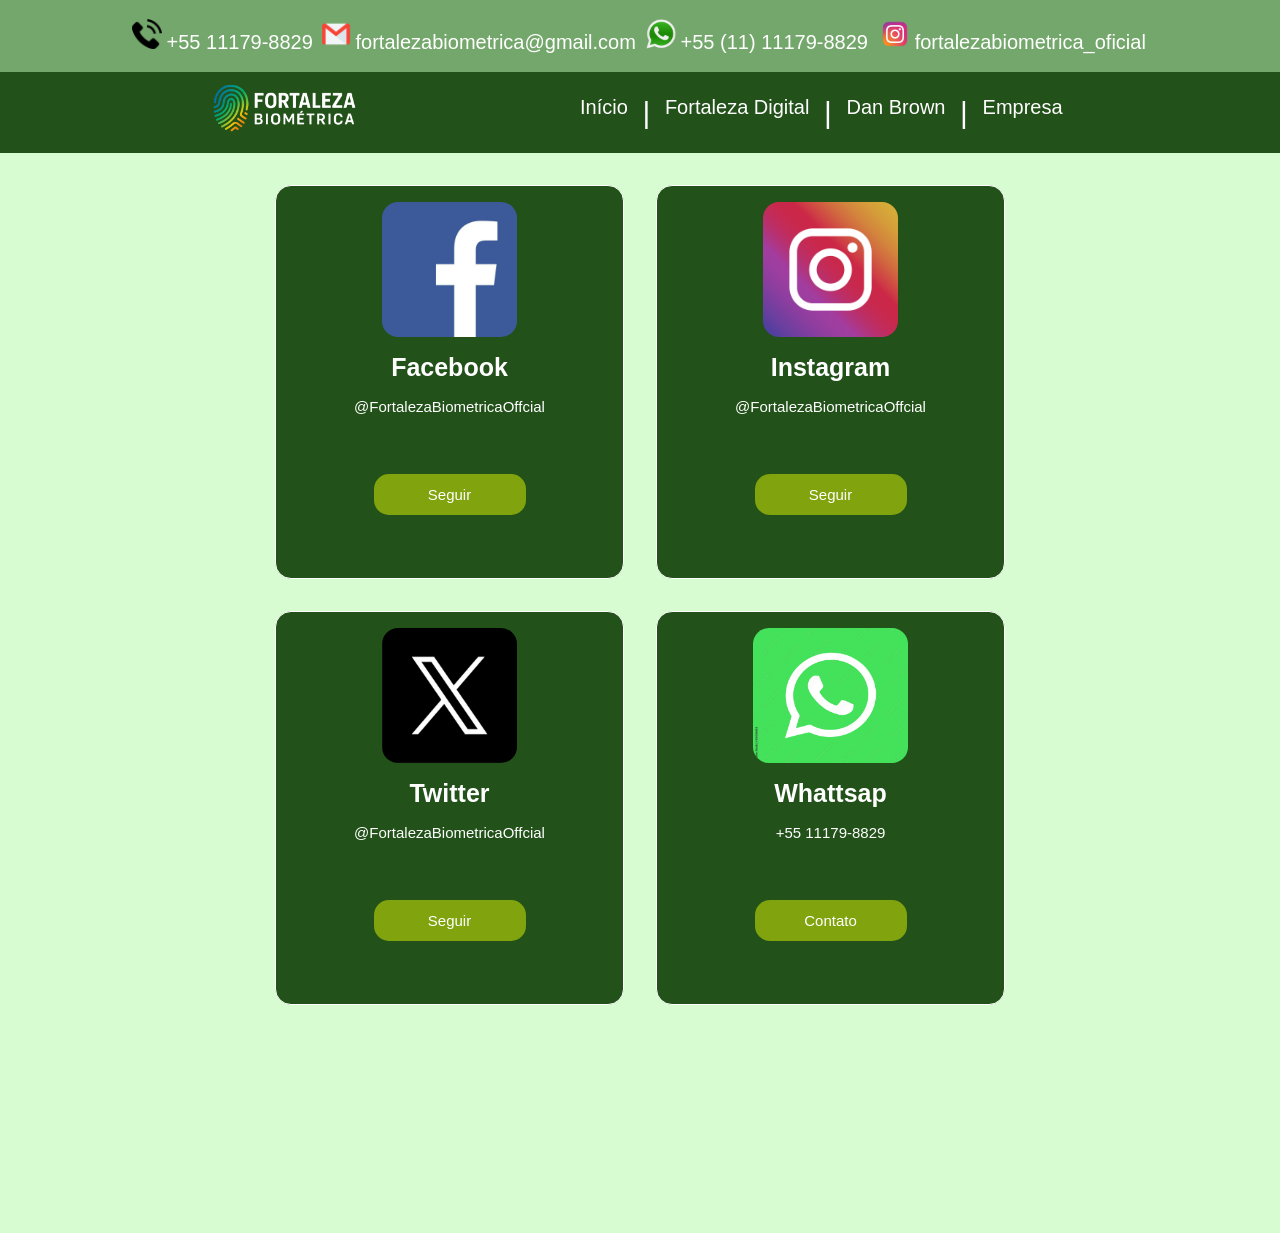
<file: contatos.html>
<!DOCTYPE html>
<html lang="en">
<head>
    <meta charset="UTF-8">
    <meta name="viewport" content="width=device-width, initial-scale=1.0">
    <title>Document</title>
    <link rel="stylesheet" href="inicio.css">
</head>
<body>
  <header>
        <div class="cabeca">
            <div class="num">
                <div>
                    <img src="imagens/5.png" alt="">
                    <span>+55 11179-8829</span>
                </div>
                <div>
                    <img src="imagens/6.png" alt="">
                    <span>fortalezabiometrica@gmail.com</span>
                </div>
            </div>
            <div class="cont">
                <div>
                    <img src="imagens/4.png" alt="">
                    <span>+55 (11) 11179-8829</span>
                </div>
                <div>
                    <img src="imagens/3.png" alt="">
                    <span>fortalezabiometrica_oficial</span>
                </div>
            </div>
        </div>
    </header>
    <nav class="menu">
        <div class="ima">
            <img src="imagens/logo.png" alt="logo">
        </div>
        <div class="anc">
            <a href="index.html">Início</a>
            <span>|</span>
            <a href="Fdigital">Fortaleza Digital</a>
            <span>|</span>
            <a href="Dbrown">Dan Brown</a>
            <span>|</span>
            <a href="empresa.html">Empresa</a>
        </div>
    </nav>
    <main class="Redes">
             <section class="social">
           
            <section> <img src="imagens/facebook.jpeg"/> 
                <h1>Facebook</h1>
                <div class="dentro">
                    <p>@FortalezaBiometricaOffcial</p>
                  
                </div> 
               
          <a href=""> <span>Seguir</span> </a> 
            </section>

            <section> <img src="imagens/instagram.webp"/> 
                <h1>Instagram</h1>
                <div class="dentro">
                    <p>@FortalezaBiometricaOffcial</p>
                    
                </div> 
                
          <a href=""> <span>Seguir</span> </a> 
            </section>


            <section> <img src="imagens/twitter.jpg"/> 
                <h1>Twitter</h1>
                <div class="dentro">
                    <p>@FortalezaBiometricaOffcial</p>
                   
                </div> 
            <a href=""> <span>Seguir</span> </a> 
            </section>

             <section> <img src="imagens/zap.jpg"/> 
                <h1>Whattsap</h1>
                <div class="dentro">
                    <p>+55 11179-8829</p>
                   
                </div> 
            <a href=""> <span>Contato</span> </a> 
            </section>

    </main>


</body>
</html>
</file>
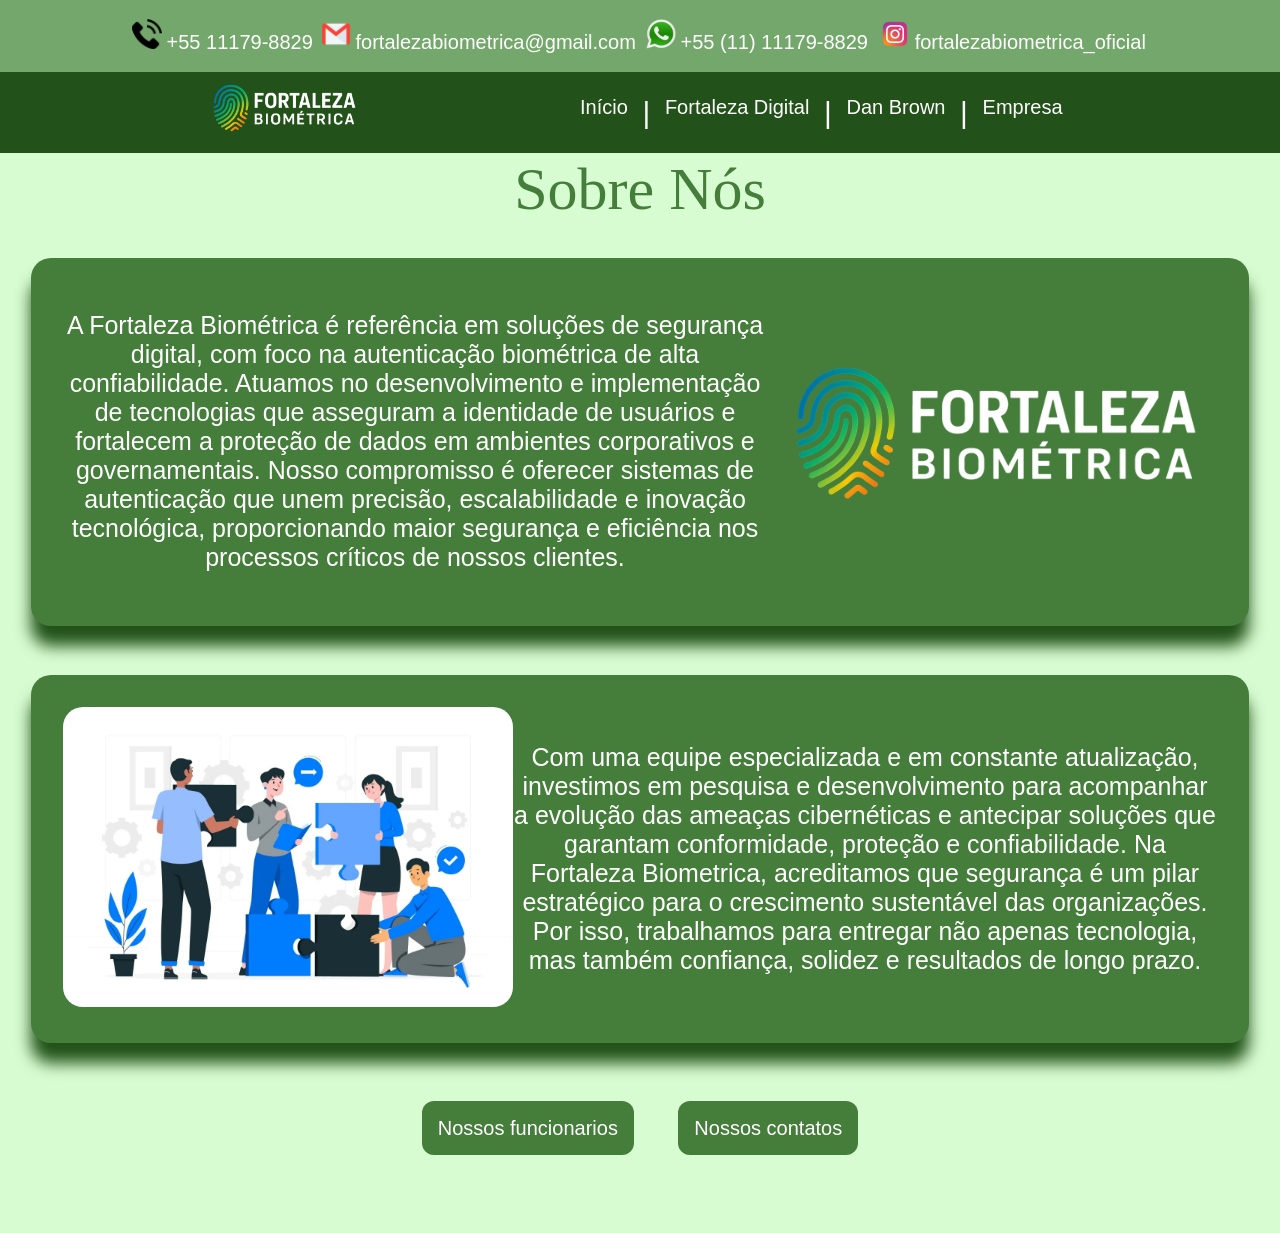
<file: empresa.html>
<!DOCTYPE html>
<html lang="en">
<head>
    <meta charset="UTF-8">
    <meta name="viewport" content="width=device-width, initial-scale=1.0">
    <title>Document</title>
    <link rel="stylesheet" href="inicio.css">
</head>
<body>
  <header>
        <div class="cabeca">
            <div class="num">
                <div>
                    <img src="imagens/5.png" alt="">
                    <span>+55 11179-8829</span>
                </div>
                <div>
                    <img src="imagens/6.png" alt="">
                    <span>fortalezabiometrica@gmail.com</span>
                </div>
            </div>
            <div class="cont">
                <div>
                    <img src="imagens/4.png" alt="">
                    <span>+55 (11) 11179-8829</span>
                </div>
                <div>
                    <img src="imagens/3.png" alt="">
                    <span>fortalezabiometrica_oficial</span>
                </div>
            </div>
        </div>
    </header>
    <nav class="menu">
        <div class="ima">
            <img src="imagens/logo.png" alt="logo">
        </div>
        <div class="anc">
            <a href="index.html">Início</a>
            <span>|</span>
            <a href="Fdigital">Fortaleza Digital</a>
            <span>|</span>
            <a href="Dbrown">Dan Brown</a>
            <span>|</span>
            <a href="empresa.html">Empresa</a>
        </div>
    </nav>
    <main class="empresa">
        <h1>Sobre Nós
        </h1>
        <section>
            <div class="texto">
                
                <p>A Fortaleza Biométrica é referência em soluções de segurança digital, com foco na autenticação biométrica de alta confiabilidade. Atuamos no desenvolvimento e implementação de tecnologias que asseguram a identidade de usuários e fortalecem a proteção de dados em ambientes corporativos e governamentais.
                Nosso compromisso é oferecer sistemas de autenticação que unem precisão, escalabilidade e inovação tecnológica, proporcionando maior segurança e eficiência nos processos críticos de nossos clientes.</p>
            </div>
            <div class="ima_dois">
                <img src="imagens/logo.png" alt="imagem">
            </div>
        </section>
        <section class="two">
            <div class="ima_dois">
                <img src="imagens/equipe.webp" alt="imagem">
            </div>
            <div class="texto">
                <p>Com uma equipe especializada e em constante atualização, investimos em pesquisa e desenvolvimento para acompanhar a evolução das ameaças cibernéticas e antecipar soluções que garantam conformidade, proteção e confiabilidade.

                    Na Fortaleza Biometrica, acreditamos que segurança é um pilar estratégico para o crescimento sustentável das organizações. Por isso, trabalhamos para entregar não apenas tecnologia, mas também confiança, solidez e resultados de longo prazo.
                </p>
            </div>
        </section>
    <div class="empresa2">
        <a href="funcionarios">Nossos funcionarios</a>      
        <a href="contatos.html">Nossos contatos</a>
    </div>
    </main>


</body>
</html>
</file>
<file: inicio.css>
*{
    margin: 0;
    padding: 0;
    font-family:Arial, Helvetica, sans-serif;
    
}

header{
    min-height: 8vh;
    background: #74A76B;
}

.cabeca{
    width: 100%;
    min-height: 8vh;
    color: white;
    display: flex;
    justify-content: center;
    align-items: center;
    flex-wrap: wrap;
}

.cabeca .num,.cont{
    min-width: 40%;
    display: flex;
    align-items: center;
    justify-content: space-around;
}

.cabeca .num span, .cabeca .cont span{
    font-size: 20px;
}

.cabeca .num img, .cabeca .cont img{
    width: 30px;
    height: 30px;
    object-fit: cover;
}

nav{
    height: 9vh;
     background-color: #225219;
}

.menu{
    display: flex;
    align-items: center;
    justify-content: space-evenly;
}

.menu a{
    font-size: 20px;
    text-decoration: none;
    color: #fff;
}

.menu .ima img{
    width: 170px;
}

.menu .anc{
    width: 40vw;
    display: flex;
    justify-content: space-evenly;;
}

.menu .anc span{
    font-size: 30px;
}

.hide{
    visibility: hidden;
    display: none;
    position:absolute;
    display:flex;
    flex-direction: column;
    background-color:aliceblue ;
    height: 100vh;
    width: 30vw;
     gap: 5em;
     padding-left: 2em;
}


main{
   background-color: #D8FCD2;
    min-height:120vh;
}

    .intro{
        width: 100%;
        height: 45vh;
    }

    .intro video{
        width: 100%;
        height: 45vh;
          object-fit: cover;
    }
    

    .intro h1{
        font-size: 5em;
        color: rgb(255, 255, 255);
        position: absolute;
        top: 30vh;
        left: 25vw;
    }

 .bemvindo {
    min-width: 80vw;
    display: flex;
   background-color: #D8FCD2;
    flex-direction: row-reverse;
    justify-content: center;
    padding: 6em;
    align-items: center;
    border-top:  solid #000 2px;
    border-bottom: solid #000 2px;
}

    .bemvindo section{
        height:20vh;
        width:30vw;
        padding: 2em;
      background-color: #D8FCD2;
        position: relative;
        bottom: 10vh;
    }

 .bemvindo section p{
    font-size: 24px;
    }

    .bemvindo img{
        height: 35vh;
        width: 20vw;
        border-radius: 1em;
    }

    .bemvindo h1{
        font-size: 30px;
    }
    

    .bemvindo p, .bemvindo h1{
        margin-top: 1em;
        color:rgb(0, 0, 0)
    }

    a{
        text-decoration: none;
    }

    .bemvindo span{
        position: relative;
       background-color: rgba(63, 133, 31, 0.719);
        padding: 0.8em;
        font-size: 18px;
        top: 3em;
        color: #ffffff;
        border-radius: 0.7em;
        transition: 1s;
    }

    .bemvindo span:hover{
        transition: 1s;
        background-color: #000;

    }

    section{
          background-color: #225219;
    }

    .box{
        display: flex;
        margin-bottom: 1em;
        height: 50vh;
        background-color: #225219;
        justify-content: center;
        align-items: center;
        gap: 2em;
        color:#fff;
        padding: 2em;
        box-shadow: 0px 5px 10px #207410;
        
    }

    .box section{
        display: flex;
        height: 45vh;
        width: 35vh;
        border: solid 0.1em #fff;
        padding: 1em;
        flex-direction: column;
        align-items: center;
        gap: 1em;
        border-radius: 1em;
    }
    .box img{
        height: 17vh;
        border-radius: 1em;
    }

    .box a{
        position: relative;
        background-color: rgba(238, 255, 0, 0.466);
        padding: 0.8em;
        font-size: 18px;
        color: #fff;
        border-radius: 1em;
        margin-top: 1em;
       width: 10vw;
       text-align: center;
       transition: 1s;
    }

    .box a:hover{
        transition:1s;
        background-color: #000;
    }

    .box h1{
        font-size: 25px;
    }

    .box p{
        font-size: 15px;
        text-align: center;
        height:9vh;
    }

     footer{
        margin-top: 2.5em;
         background-color: #225219;
        height:6vh;
    }

.equipe a{
    color: #fff;
}

.empresa{
    display: flex;
    flex-direction: column;
    justify-content: space-evenly;
    align-items: center;
    color:#fff;
    gap: 2em;
}

.empresa h1{
    font-size: 60px;
    font-family: 	Copperplate, fantasy;
    font-weight: 500;
    color:#457d3b;
}

.empresa section{
    min-height: 20vh;
    min-width: 80vw;
    display: flex;
    background-color: #457d3b;
    box-shadow: 0 20px 16px #225219;
    align-items: center;
    justify-content: space-between;
    padding: 2em;
    border-radius: 20px;
}
.empresa .two{
    min-height: 20vh;
    min-width: 80vw;
    display: flex;
    background-color: #457d3b;
    box-shadow: 0 20px 16px #225219;
    align-items: center;
    justify-content: space-between;
    margin: 1em 0;
    border-radius: 20px;
}

.empresa .texto{
    font-size: 25px;
    width: 55vw;
    height: 100%;
    display: flex;
    flex-direction: column;
    text-align: center;
    margin: auto;
}

.empresa .ima_dois img{
    width: 450px;
    height: 300px;
    border-radius: 20px;
}

footer{
    height: 10vh;
    background-color: #0e3307;

}
section .texto h2{
    text-align: center;
    font-size:1.7em;
    font-family:monaco, monospace;
    text-decoration: none;
}
span{
    color: #fff;
}

.social{
        display: flex;
        margin: auto;
        height: 30vh;
        width: 80vw;
        background-color:  #D8FCD2;
        justify-content: center;
        align-items: center;
        flex-wrap: wrap;
        gap: 2em;
        color:#fff;
        padding: 2em;
        
    }

    .social section{
        display: flex;
        height: 40vh;
        width: 35vh;
        border: solid 0.1em #fff;
        padding: 1em;
        flex-direction: column;
        align-items: center;
        gap: 1em;
        border-radius: 1em;
    }
    .social img{
        height: 15vh;
        border-radius: 1em;
    }

    .social a{
        position: relative;
        background-color: rgba(238, 255, 0, 0.466);
        padding: 0.8em;
        font-size: 15px;
        color: #fff;
        border-radius: 1em;
        margin-top: 1em;
       width: 10vw;
       text-align: center;
       transition: 1s;
    }

    .social a:hover{
        transition:1s;
        background-color: #000;
    }

    .social h1{
        font-size: 25px;
    }

    .social p{
        font-size: 15px;
        text-align: center;
        height:5vh;
    }

    .empresa2{
        margin:1.5em;
        gap: 5em;
        height: 10vh;
    }

     .empresa2 a{
        background-color: #457d3b;
        padding: 0.8em;
        border-radius: 0.6em;
        margin: 1em;
        font-size: 20px;
        transition: 1s;
        color: #fff;
     }

     .empresa2 a:hover{
        background-color: #000;
        transition: 1s;
     }

@media (max-width: 1440px) and (min-width:1025px){
    
    .intro{
        height: 45vh;
    }

    .intro video{
        height: 45vh;
    }
    
    .intro h1{
        left: 22vw;
    }

    .menu .anc a{
        font-size: 20px;
    }

    .menu .ima img{
        width: 160px;
    }
    
    .bemvindo section{
        height: 30vh;
        position: relative;
        bottom: 8vh;
    }

    .bemvindo img{
        height: 35vh;
        width: 25vw;
    }
    
    nav img{
        width: 180px;
    }

    .box p{
        font-size: 16px;
    }

    .bemvindo span{
        font-size: 1em;
    }

    .box section{
        padding: 1.5em;
        min-height: 35vh;
    }

    .box a{
        font-size: 1em;
    }
}

@media (max-width: 1024px) and (min-width: 768px) {

.cabeca{
    height:0;
}

.cabeca .num img, .cabeca .cont img{
    height: 40px;
    width: 40px;
}

.cabeca .num span, .cabeca .cont span{
    font-size: 0px;
}

main{
    min-height: 100vh;
}

    .intro{
height: 20vh;
}

.intro video{
    height:20vh;
}

.intro h1{
    right: 20vw;
    top: 22vh;
    text-align: center;
    font-size: 40px;
}


.cabeca .num, .cont {
    gap: 1em;
}

 .menu .anc a{
        font-size: 16px;
    }

    .menu .ima img{
        width: 150px;
    }

.bemvindo{
    padding:2em;
}

.bemvindo section {
    height: 25vh;
    width: 50vw;
    padding: 1em;
    position: relative;
    bottom:5vh;
}

.bemvindo section p{
    font-size: 15px;
}

.bemvindo img {
    height: 25vh;
    width: 30vw;
}

.bemvindo span{
        font-size: 12px;
    top: 2em;
}

.box{
    display: flex;
    height: 40vh;
    gap: 2em;
}

.box section {
    height: 35vh;
    width: 25vh;
    padding: 1em 1.5em;
    gap: 0;
    }

    .box img{
        height: 13vh;
    }

    .box h1{
        margin:0.2em;
        font-size: 14px;
        width: 20vw;
        text-align: center;
    }

    .box div{
         height: 6vh;
    }

    .box a {
    font-size: 12px;
    bottom: -2em;
    }

    .box p{
        font-size: 12px;
        height: 10vh;
        width: 24vw;
    }

    .empresa section {
    min-height: 10vh;
    width: 10vw;
    display: flex;
    background-color: #457d3b;
    box-shadow: 0 20px 16px #225219;
    align-items: center;
    justify-content: space-between;
    flex-direction: column-reverse;
    padding: 1em;
    margin: 1.5em 0;
    border-radius: 20px;
    }
    .empresa .two {
    min-height: 10vh;
    width: 10vw;
    display: flex;
    background-color: #457d3b;
    box-shadow: 0 20px 16px #225219;
    align-items: center;
    justify-content: space-between;
    flex-direction: column;
    padding: 1em;
    margin: 1.5em 0;
    border-radius: 20px;
    }
    .empresa section h2{
        font-size: 1.6em;
    }
    .empresa section .texto{
        font-size: 1.2em;
        margin-bottom: 10px;
        width: 70vw;
    }

    .empresa section .ima_dois img{
        width: 310px;
        height: 200px;
        margin-bottom: 10px;
        margin-top: 10px;
    }

    .social{
    display: flex;
    height: 30vh;
    gap: 2em;
}

.social section {
    height: 35vh;
    width: 25vh;
    padding: 1em 1.5em;
    gap: 0;
    }

    .social img{
        height: 12vh;
    }

    .social h1{
        margin:0.2em;
        font-size: 20px;
        width: 20vw;
        text-align: center;
    }

    .social div{
         height: 6vh;
    }

    .social a {
    font-size: 12px;
    bottom: -0.5em;
    }

    .social p{
        font-size: 12px;
        height: 6vh;
        width: 26vw;
    }
        
}

@media(max-width: 767px){
     header{
        height: 0vh;
    }

.cabeca{
    height:0;
}

.cabeca .num img, .cabeca .cont img{
    height: 20px;
    width: 20px;
}

.cabeca .num span, .cabeca .cont span{
    font-size: 0px;
}

main{
    min-height: 100vh;
}

    .intro{
height: 20vh;
}

.intro video{
    height: 20vh;
}

    .intro h1{
        font-size: 40px;
        top: 24vh;
        left: 10vw;
        text-align: center;
    }

    .bemvindo{
        padding:2em;
    }

 .menu .anc a{
        font-size: 10px;
    }

    .menu .ima img{
        width: 140px;
    }

.bemvindo section {
    height: 20vh;
    width: 43vw;
    padding: 1em;
    position: relative;
    bottom: 2em;
}

.bemvindo h1{
    font-size: 20px;
}

    .bemvindo section p {
        font-size: 13px;
    }

.bemvindo img {
    height: 20vh;
    width: 30vw;
}

.bemvindo span{
    padding: 0.6em;
        font-size: 12px;
    top: 2em;
}

.box {
    height: 35vh;
    gap: 0.6em;
    display: flex;
}

.box section {
    height: 28vh;
    width: 18vh;
    padding: 1.5em 2em;
    gap:0;
    font-size: 8px;
    }

    .box h1{
        margin:0.2em;
        font-size: 15px;
        width: 25vw;
        text-align: center;
    }

    .box img{
        height: 9vh;
    }

    .box div{
        height: 10vh;
    }

    .box a {
    font-size: 10px;
    }

    .box p{
        font-size: 11px;
        height:3vh;
        width: 22vw;
    }

    .empresa section {
    min-height: 10vh;
    width: 10vw;
    display: flex;
    background-color: #457d3b;
    box-shadow: 0 15px 16px #225219;
    align-items: center;
    justify-content: space-between;
    flex-direction: column;
    padding: 1em;
    margin: 1.5em 0;
    border-radius: 20px;
    }
    .empresa .two {
    min-height: 10vh;
    width: 10vw;
    display: flex;
    background-color: #457d3b;
    box-shadow: 0 20px 16px #225219;
    align-items: center;
    justify-content: space-between;
    flex-direction: column-reverse;
    padding: 1em;
    margin: 1.5em 0;
    border-radius: 20px;
    }
    .empresa section h2{
        font-size: 1.4em;
    }
    .empresa section .texto{
        font-size: 0.7em;
        margin-bottom: 10px;
        width: 70vw;
    }
    .empresa section .ima_dois img{
        width: 155px;
        height: 100px;
        margin-bottom: 5px;
        margin-top: 5px;
    }
    tr .capa{
    display: flex;
    flex-direction: column;
    align-items: center;
    font-size: 0.8em;
    padding: 5px 5px 10px 5px;
    }
    .capa img{
        width:60px ;
        height:87.5px ;
    }
    td {
    padding: 0 5px 0 5px;
    text-align: center;
    font-style: normal;
    font-weight: 600;
    font-size: 1em;
    color: #457d3b;
    margin: 0 0 0 0;
    }
    table {
    width:85vw;
    margin: 30px auto;
    border-radius: 25px;
    border: solid 5px #74A76B;
    box-shadow: 5px 7px 10px #225219;
    }
    th {
    font-size: 0.8em;
    font-family: monaco, monospace;
    padding: 0 5px 3px 5px;
    color: rgba(0, 125, 12, 1);
    }
    .uni {
    padding: 0 3px 0 3px;
    text-align: center;
    font-style: oblique;
    font-weight: 600;
    font-size: 0.8em;
    }
    .livro{
    color:white;
    background-color: #225219;
    padding: 4px;
    border-radius: 5px;
    font-style: normal;
    text-align: center;
    text-decoration: none;
    transition: 1s;
    }
    .livro:hover{
    transition:1s;
    color: #74A76B;
    background-color:#d8fcd2;
    font-size: 0.9em;
    border:solid 3px #74A76B;
    }

    .redes{
        height: 50vh;
    }

    .social {
    height: 37vh;
    gap: 3em 1em;
    display: flex;
    flex-wrap: wrap;
}

.social section {
    height: 20vh;
    width: 20vh;
    padding: 1.5em 2em;
    gap:0;
    font-size: 8px;
    }

    .social h1{
        margin:0.2em;
        font-size: 15px;
    }

    .social img{
        height: 7vh;
    }

    .social div{
        height: 10vh;
    }

    .social a {
    font-size: 9px;
    width: 15vw;
    }

    .social p{
        font-size: 10px;
        height: 3vh;
    } 
    
    .empresa2 a{
        font-size: 15px;
    }
}

@media (max-width: 460px){

    header{
        height: 0vh;
    }

.cabeca{
    height:0;
}

.cabeca .num img, .cabeca .cont img{
    height: 20px;
    width: 20px;
}

.cabeca .num span, .cabeca .cont span{
    font-size: 0px;
}

main{
    min-height: 100vh;
}

    .intro{
height: 20vh;
}

.intro video{
    height: 20vh;
}

    .intro h1{
        font-size: 40px;
        top: 18vh;
        left: 5vw;
        text-align: center;
    }

    .bemvindo{
        padding:2em;
    }

 .menu .anc a{
        font-size: 8px;
    }

    .menu .ima img{
        width: 140px;
    }

.bemvindo section {
    height: 20vh;
    width: 43vw;
    padding: 1em;
    position: relative;
    bottom: 2em;
}

.bemvindo h1{
    font-size: 20px;
}

    .bemvindo section p {
        font-size: 10px;
    }

.bemvindo img {
    height: 20vh;
    width: 30vw;
}

.bemvindo span{
    padding: 0.6em;
        font-size: 10px;
    top: 2em;
}

.box {
    height: 45vh;
    gap: 0.6em;
    display: flex;
    flex-wrap: wrap;
}

.box section {
    height: 18vh;
    width: 15vh;
    padding: 1.5em 2em;
    gap:0;
    font-size: 8px;
    }

    .box h1{
        margin:0.2em;
        font-size: 10px;
        width: 25vw;
        text-align: center;
    }

    .box img{
        height: 7vh;
    }

    .box div{
        height: 10vh;
    }

    .box a {
    font-size: 7px;
    }

    .box p{
        font-size: 7px;
        height:3vh;
        width: 29vw;
    }
    
    .empresa2 a{
        font-size: 11px;
    }
}
</file>
